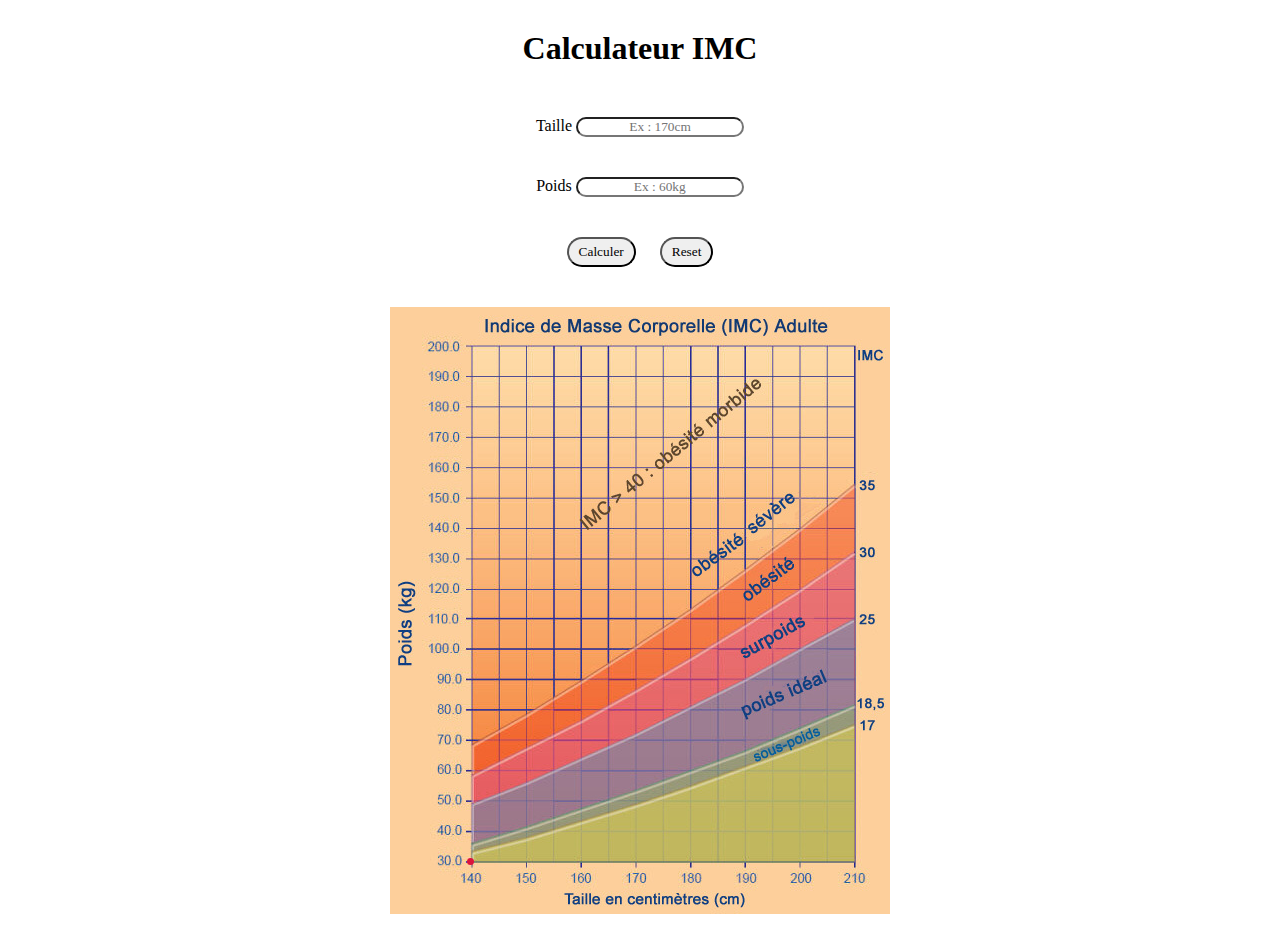
<file: Calculateur IMC/index.html>
<!DOCTYPE html>
<html lang="en">
<head>
    <meta charset="UTF-8">
    <meta http-equiv="X-UA-Compatible" content="IE=edge">
    <meta name="viewport" content="width=device-width, initial-scale=1.0">
    <link rel="stylesheet" href="css/css.css">
    <title>Document</title>
</head>
<body>
    <h1 id="titre">Calculateur IMC</h1>
    <div id="form">
        <div id="taille">
            <label for="tailleuser">Taille</label>
            <input type="text" name="" id="tailleuser" pattern="[0-9]{2}" placeholder="Ex : 170cm" title="Indiquez votre taille en centimètre (Ex: 170cm)">
        </div>
        
        <div id="poids">
            <label for="poidsuser">Poids</label>
            <input type="text" name="" id="poidsuser" placeholder="Ex : 60kg">
        </div>

        <div id="grpbtn">
            <button id="submit">Calculer</button>
            <button id="reset">Reset</button>
        </div>

    </div>

    <div id="resultat">

    </div>

    <div id="interpretation">

    </div>

    <div id="graphiqueentier">
        <div id="graphique">
            <div id="pr"></div>
        </div>
    </div>
    <script src="script/script.js"></script>
</body>
</html>
</file>
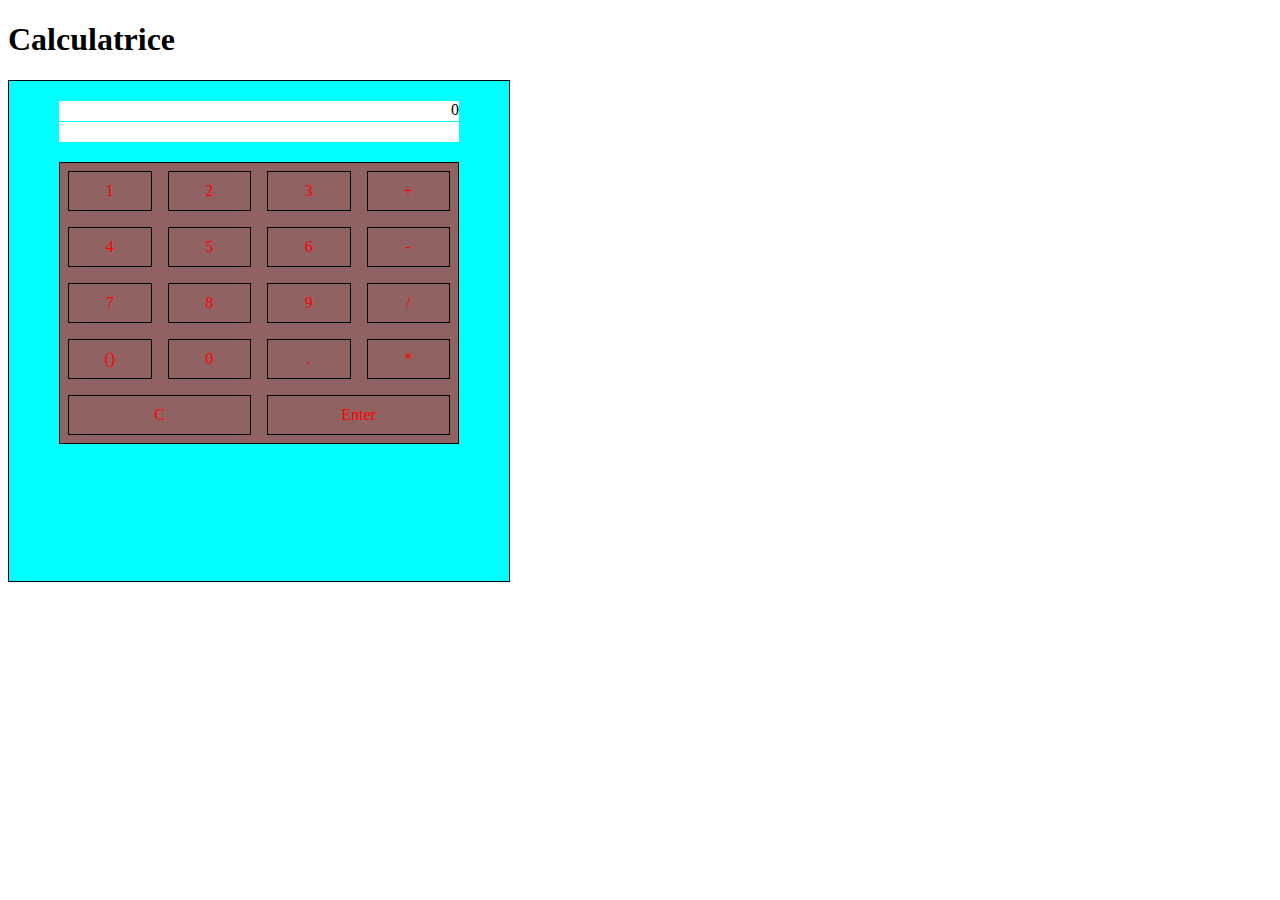
<file: Calculatrice/index.html>
<!DOCTYPE html>
<html lang="en">
<head>
    <meta charset="UTF-8">
    <meta http-equiv="X-UA-Compatible" content="IE=edge">
    <link rel="stylesheet" href="style.css">
    <meta name="viewport" content="width=device-width, initial-scale=1.0">
    <title>Document</title>
</head>
<body>
    <h1>Calculatrice</h1>
    <div id="ccentier">
        <div id="affichagenbr">                      </div>
        <div id="affichageres">                     </div>

        <div id="btns"> 
            <div id="chiffres">
                <div class="btnc">1</div>
                <div class="btnc">2</div>
                <div class="btnc">3</div>
                <div class="btnc">+</div>

                <div class="btnc">4</div>
                <div class="btnc">5</div>
                <div class="btnc">6</div>
                <div class="btnc">-</div>

                <div class="btnc">7</div>
                <div class="btnc">8</div>
                <div class="btnc">9</div>
                <div class="btnc">/</div>

                <div class="btnc">()</div>
                <div class="btnc">0</div>
                <div class="btnc">.</div>
                <div class="btnc">*</div>

                <div class="btnc">C</div>
                <div class="btnc">Enter</div>
            <!-- </div> -->
            <!-- <div id="operateur"> -->

            <!-- </div> -->
        </div>
    </div>
    <script src="js.js"></script>
</body>
</html>
</file>
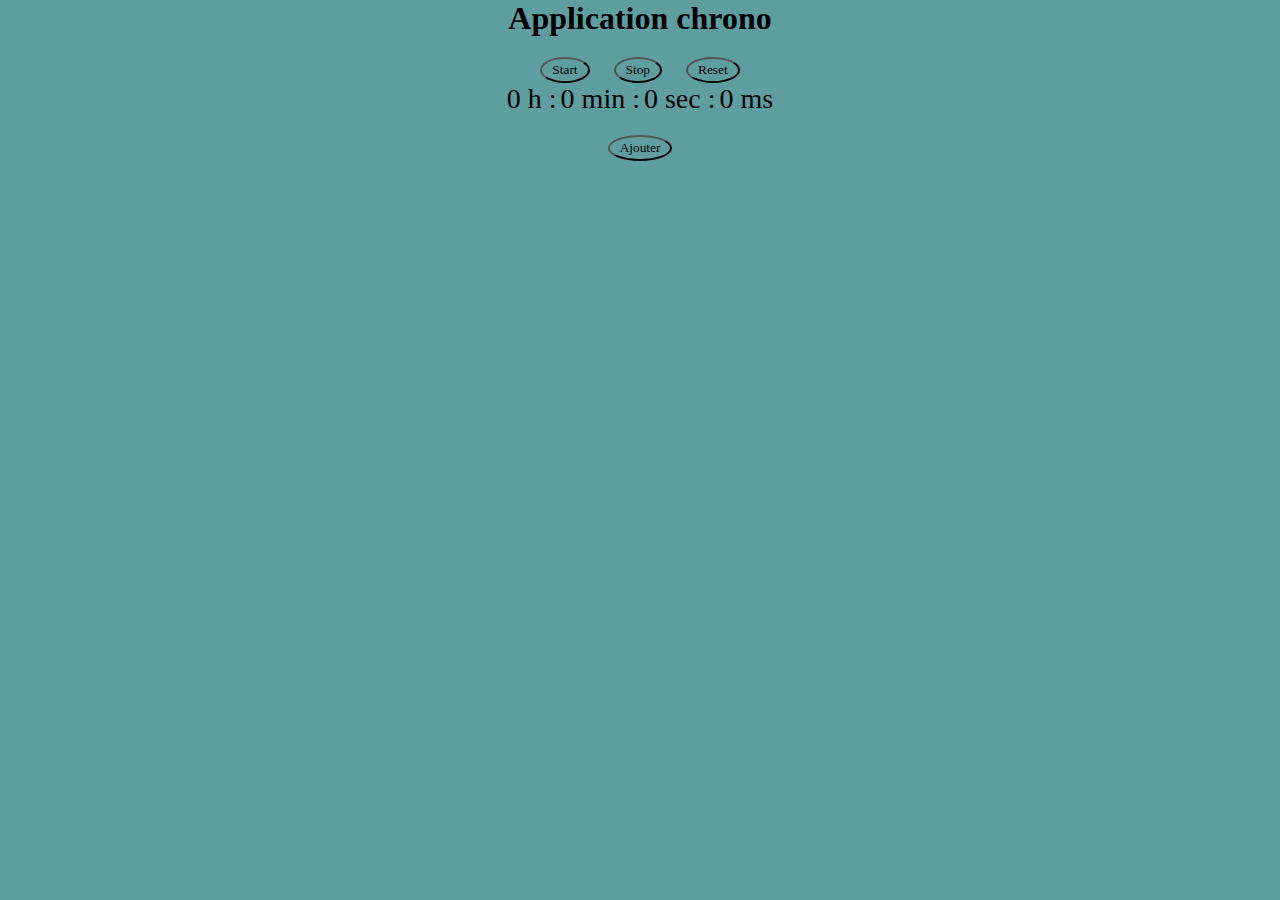
<file: Chronomètre/index.html>
<!DOCTYPE html>
<html lang="en">
<head>
    <meta charset="UTF-8">
    <meta http-equiv="X-UA-Compatible" content="IE=edge">
    <meta name="viewport" content="width=device-width, initial-scale=1.0">
    <link rel="stylesheet" href="css/css.css">
    <title>Document</title>
</head>
<body>

    <h1>Application chrono</h1>

    <div id="chrono">
        <div id="buttons">
            <button id="start">Start</button>
            <button id="stop">Stop</button>
            <button id="reset">Reset</button> 
        </div>

        <div id="heure">
            <span id="heurespan"> 0</span> h :
        </div>

        <div id="minutes">
            <span id="minutespan"> 0</span> min :
        </div>

        <div id="secondes">
            <span id="secondespan"> 0</span> sec :
        </div>

        <div id="miliemsec">
            <span id="milliemspan"> 0</span> ms
        </div>
    </div>

    <div id="ajouttour">
        <button id="ajouter">Ajouter</button> 
    </div>

    <div id="displayresult">
        <div id="resultat">

        </div>
        <div id="chronotour">

        </div>
    </div>

    <div id="bestlap">
        
    </div>

    
    <script src="script/script.js"></script>
</body>
</html>
</file>
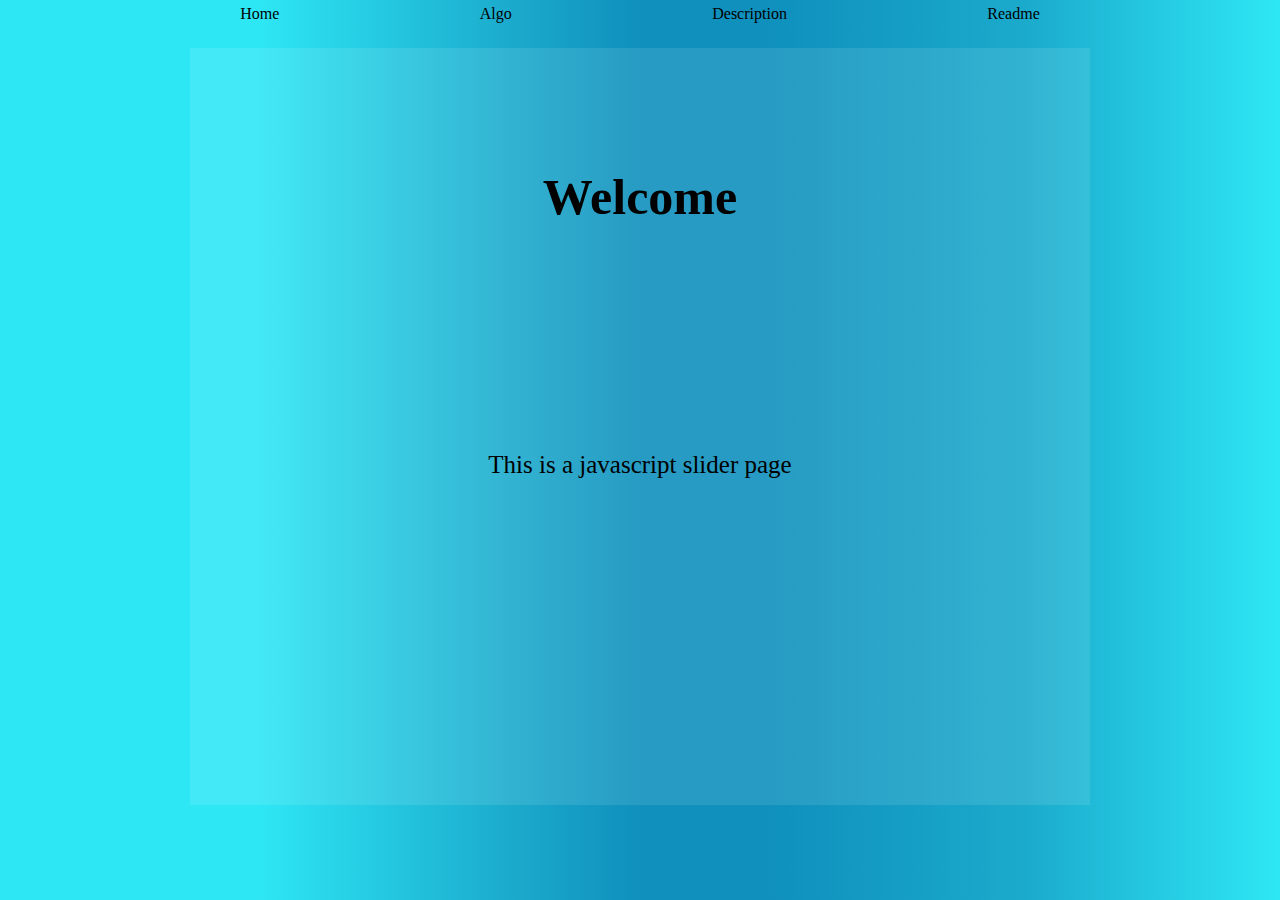
<file: Exo/index.html>
<!DOCTYPE html>
<html lang="en">
<head>
    <meta charset="UTF-8">
    <meta http-equiv="X-UA-Compatible" content="IE=edge">
    <meta name="viewport" content="width=device-width, initial-scale=1.0">
    <link rel="stylesheet" href="css.css">
    <title>Document</title>
</head>
<body>
    <header>
        <div id="titre-intro">

        </div>
        <nav id="navi">
            <ul>
                <li class="navbar">Home</li>
                <li class="navbar">Algo</li>
                <li class="navbar">Description</li>
                <li class="navbar">Readme</li>
            </ul>
        </nav>
    </header>

    <div id="sliderpage">

        <!--1st page-->
        <div class="txt active"> 
            <H1 class="titre">Welcome</H1>
            <section>
                <article id="article1stp">
                    This is a javascript slider page
                </article>
            </section>
        </div>

        <!--2nd page-->
        <div class="txt">
            <H1 class="titre">The algorithms</H1>

            <code id="algocode">
                <p>document.addEventListener('DOMContentLoaded', function (){</p><br>

                    <p class="tab1">let contentslide = document.getElementsByClassName('txt');</p>
                    <p class="tab1">var el = document.querySelectorAll(".navbar");</p>
                    <p class="tab1">let sliderp_t=document.getElementsByClassName('target-slider');</p>
                    <p class="tab1">let explain_t=document.getElementById('container_exp');</p><br/>
                
                    <p class="tab1"> for (let index = 1; index < contentslide.length; index++) {</p>
                        <p class="tab2">contentslide[index].style.transform = 'translateX(80%)';</p>
                    <p class="tab1">}</p><br>
                
                    <p class="tab1">for (let i = 0; i < (el.length); i++) {</p>
                        <p class="tab2">el[i].addEventListener("click", function(){</p>
                            <p class="tab3">for (let x = 0; x < el.length; x++) {</p>
                                <p class="tab4">if (i<x){</p>
                                    <p class="tab5">contentslide[x].style.transform = 'translateX(80%)';</p>
                                <p class="tab4">}</p>
                                <p class="tab4">else if (i>x){</p>
                                    <p class="tab5">contentslide[x].style.transform = 'translateX(-80%)';</p>
                                <p class="tab4">}</p>
                                <p class="tab4">contentslide[i].style.transform = 'translateX(0%)';</p>
                            <p class="tab3">}</p><br>
                            
                            <p class="tab3">for (let j = 0; j < el.length; j++) {</p>
                                <p class="tab4">contentslide[j].classList.remove("active")</p>
                            <p class="tab3">}</p><br/>
                            <p class="tab3">contentslide[i].classList.add("active");</p>
                        <p class="tab2">});</p>
                    <p class="tab1">}</p>
                <p>});</p>
            </code>

        </div>

        <!--3rd page-->
        <div class="txt">
            <section id="description">
                 <H1 class="titre">Description</H1>
                 <p id="description-p">Put your mouse on the lines below to see wich elements are concerned</p>
                 <div id="algo-desc">
                    <p><span class="target-slider">let contentslide = document.getElementsByClassName('txt')</span>;</p>
                    <p><span class="target-slider">var el = document.querySelectorAll(".navbar")</span>;</p>
                    <p><span class="target-slider">let sliderp_t=document.getElementsByClassName('target-slider')</span>;</p>
                    <p><span class="target-slider">explain_t=document.getElementById('container_exp');</span></p> 
                 </div>   
            </section>
           <div class="contain_">
                <p id="container_exp">

                </p>
           </div>
        </div>

        <!--4th page-->
        <div class="txt">
            <H1 class="titre">Readme</H1>
            <section id="readme">
                <p>When you use a for loop to create your addEventListener, they are declared created like this <br><br>

                    <ul id="the-tab">
                        <li>el[0] = the home page</li>
                        <li>el[1] = the Algo page</li>
                        <li>el[2] = the Description page</li>
                        <li>el[3] = the Readme page</li> 
                    </ul><br>
                    
                    We have 4 components in the nav so it will go from 0 to 3<br><br>
                    
                    When you click on it it returns the value assigned to it.<br><br>
                    
                    the second for loop is used to send the pages below it on the left and those above it on the right and place the one you clicked in the middle<br><br>
                    
                    For example here when you click on "Algo" it returns 1 so the "Home" page goes to the left, the "Description" and "Readme" pages will go to the right and "Algo" in the middle of the screen<br><br>
                    
                    the last loop serves to remove an "active" class attribute on all elements of the nav bar which sets their opacity to 0<br><br>
                    
                    and then we added the "active" class on the clicked element which puts its opacity at 1</p>  
            </section>
        </div>
    </div>


    <script src="js.js"></script>   
</body>
</html>
</file>
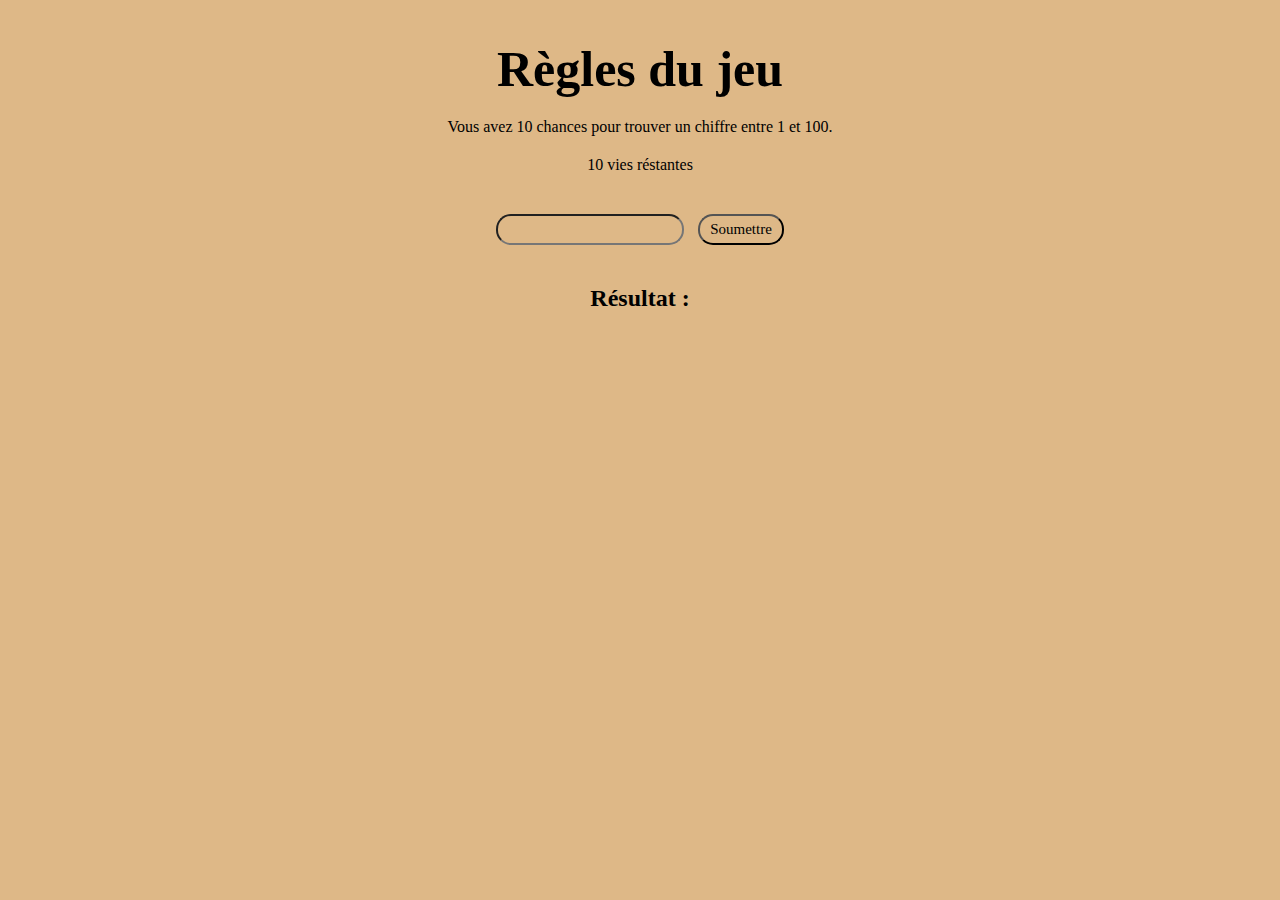
<file: Random number game/index.html>
<!DOCTYPE html>
<html lang="en">
<head>
    <meta charset="UTF-8">
    <meta http-equiv="X-UA-Compatible" content="IE=edge">
    <meta name="viewport" content="width=device-width, initial-scale=1.0">
    <link rel="stylesheet" href="css/css.css">
    <title>Générateur de nombre</title>
</head>
<body>
    <h1>Règles du jeu</h1>
    
    <p>
        Vous avez 10 chances pour trouver un chiffre entre 1 et 100.
    </p>

    <p class="nombrevies">

    </p>
    
    <input type="text" id="user_val"/>

    <button id="valider">Soumettre</button>

    <p id="ploumo">

    </p>

    <h2>
        Résultat : 
    </h2>
    <ul id="resutilisateur">

    </ul>

    <div id="rejouer">

    </div>

    <script src="script/main.js"></script>
</body>
</html>
</file>
<file: Calculateur IMC/css/css.css>
*{
    margin: 0;
    padding: 0;
    font-family: cursive;
    /* background-color: darkcyan; */
    text-align: center;
    /* border: 1px solid black; */
}

#titre{
    padding: 30px 0px;
}
#taille, #poids, #grpbtn, #afres, #afexp, #interpretation{
    padding: 20px 0px;;
}

input, button{
    border-radius: 25px;
}

button{
    margin: 0px 10px;
    padding: 5px 10px;
}

#interpretation{
    width: 80%;
    display: flex;
    flex-wrap: nowrap;
    align-items: center;
    /* border: 1px solid black; */
    margin: 0 auto;
    padding: 0px 0px;
}

.divimcs{
    /* border-top: 1px solid black;
    border-bottom:1px solid black; */
    /* display: inline-block; */
    margin: 0 auto;
    width: 80%;
    padding: 25px 0px;
    overflow: hidden;
    font-size: 15px;
}

.divimcs:first-child{
    border-radius: 20px 0px 0px 20px;
}

.divimcs:last-child{
    border-radius: 0px 20px 20px 0px;
}

.divimcs:nth-child(-n+18){
    background-color: blanchedalmond;
}

.divimcs:nth-child(n+19){
    background-color:rgb(245, 207, 138);
}

.divimcs:nth-child(n+25){
    background-color:rgb(168, 128, 54);
}

.divimcs:nth-child(n+30){
    background-color:rgb(150, 103, 15);
}

.divimcs:nth-child(n+35){
    background-color:rgb(150, 64, 15);
}

.divimcs:nth-child(n+40){
    background-color:rgb(150, 15, 15);
}

/* .divimcs:nth-child(23){
    background-color: rgb(114, 95, 65);
    padding : 22.5px 0px;
} */

#graphiqueentier{

    background-image: url("../images/imc.jpg");
    height: 607px;
    width: 500px;
    margin: 20px auto;

    /* border: crimson 1px solid; */
}

#graphique{
    height: 516px;
    width: 384px;
    /* border: 1px solid black; */
    position: relative;
    top: 38px;
    left: 80px;
}

#pr{
    background-color: crimson;
    width: 7px;
    height: 7px;
    border-radius: 100%;
    position: absolute;
    bottom: -3.5px;
    left: -3px;
}
</file>
<file: Calculatrice/style.css>
#ccentier{
    width: 500px;
    height: 500px;
    background-color: aqua;
    border: 1px solid black;
}

#affichagenbr,
#affichageres{
    width: 400px;
    height: 20px;
    margin: 0 auto;
    background-color: white;
    text-align: right;
}

#affichagenbr{
    margin-top: 20px;
    border-bottom: 1px solid aqua;
}

#btns{

    width: 400px;
    background-color: rgb(145, 98, 98);
    margin: 0 auto;
    margin-top: 20px;
    display: flex;
    align-items: center;
    
}

#chiffres{
    display: flex;
    flex-wrap: wrap;
    width: 400px;
    border: 1px solid black;
}
#chiffres div{
    border: 1px solid black;
    color: red;
    flex: 1 1 60px;
    text-align: center;
    padding: 10px;
    margin: 8px;
}

/* #operateur{
    border: solid 1px black;
    width: 100px;
    display: flex;
    flex-wrap: wrap;

}

#operateur div{
    border: 1px solid rgb(31, 57, 160);
    margin: 10px 10px;
    flex: 1 1 60px;
    text-align: center;
    padding: 10px;
    margin: 8px;
} */
</file>
<file: Chronomètre/css/css.css>
*{
    margin:0;
    padding: 0;
    text-align: center;
    font-family: cursive;
    background-color: cadetblue;
}

#chrono{
    /* border: 1px solid black; */
    margin: 20px 0px;
}

#heure, #minutes, #secondes, #miliemsec{
    display: inline-block;
    font-size: 28px;
}

button{
    margin: 0px 10px;
    padding: 3px 10px;
    border-radius: 100%;
}

#displayresult{
    display: flex;
    justify-content: space-around;
}
#resultat, #chronotour, #bestlap{
    margin-top: 20px;
    padding: 20px;
    /* border: 1px solid blue; */
}
</file>
<file: Exo/css.css>
*{
    margin: 0;
    padding: 0;
}

html{
    /* border: 1px solid black; */
    overflow-x: hidden;
    background: rgb(46,231,245);
background: linear-gradient(90deg, rgba(46,231,245,1) 20%, rgba(27,170,204,1) 40%, rgba(15,144,189,1) 50%, rgba(15,144,189,1) 60%, rgba(27,170,204,1) 80%, rgba(46,231,245,1) 100%);
}


/*--------------------------------------HEADER PART----------------------------------------*/
header{
    width: 1000px;
    margin: 0 auto;
    text-align: center;
    /* border: 1px solid black; */
}

nav ul{
    display: flex;
    justify-content: space-around;
}
nav ul li{
    list-style: none;
    padding: 5px 30px;
    /* border: 1px solid black; */
    cursor: pointer;
}


/*---------------CONTAINER PART--------------------------------------*/
#sliderpage{
    width: 1000px;
    position: absolute;
    margin-left: auto;
margin-right: auto;
left: 0;
right: 0;
    margin-top: 10px;
    min-height: 93.5vh;/*93.5*/
    /* background-color: rgba(0, 0, 0, 0.6); */
}

#sliderpage > div{
    /* border: 1px solid black; */
    /* background-color: white; */
    position: absolute;
    left: 0;
    right: 0;
    margin-left: auto;
    margin-right: auto;
    margin-top: 10px;
    width: 900px;
    min-height: 90%;
    /* top: 200px;
    right: 42.5%; */
}
/*-------------PAGES_PAGE1----------------*/
.titre{
    font-family:cursive;
    margin-top: 120px;
    font-size: 50px;
    text-align: center;
}

#article1stp{
    font-size: 25px;
    font-family:cursive;
    position: absolute;
    margin-top:25%;
    left: 0;
    right: 0;
    text-align: center;
}

/*-----------PAGE 2----------------*/

#algocode{
    display: block;
    margin-top: 90px;
    margin-left: 20%;
    font-family: 'Courier New', Courier, monospace;
}

.tab1{
    margin-left: 20px;
}

.tab2{
    margin-left: 40px;
}
.tab3{
    margin-left: 60px;
}
.tab4{
    margin-left: 80px;
}
.tab5{
    margin-left: 100px;
}

/*------------PAGE 3--------------*/
#algo-desc{
    font-family: cursive;
    margin-top: 100px;
    margin: 100px auto 0 auto;
    width:500px;
}

#description-p{
    text-align:center;
    padding-top: 100px;
}

/*-----------PAGE 5---------------*/

#readme{
    font-family :cursive;
    width: 800px;
    margin:40px auto 0 auto;
}

#the-tab{
    margin-left: 30px;
}

/*--------JS PART---------*/
.txt{
    opacity: 0;
    transition: ease-out 0.3s;
    background-color: rgb(46,231,245);
    color: rgb(46,231,245);
}

.txt.active{
    opacity:1;
    transform: translateX(0%);
    transition: ease-out 0.3s;
    background-color: rgba(255, 255, 255, 0.1);
    color: black;
}

.txt #container_exp{
    width: 80%;
    margin: 0 auto;
    text-align: center;
    margin-top: 100px;
    font-size:30px;
}

.txt #container_exp p{
    transition: ease-out 1s;
}
</file>
<file: Random number game/css/css.css>
*{
    margin:0;
    padding: 0;
    margin: 20px 0px;
    text-align: center;
    background-color: burlywood;
    font-family: cursive;
}

h1{
    margin:20px 0px;
    font-size: 50px;
    /* border: 1px solid darkblue; */
}

/* p{

} */
li{
    /* float: left; */
    padding: 10px;
    margin: 0 20px;
    list-style: decimal;
}

ul{
    width: 43%;
    margin: auto;
    /* border: darkblue 1px solid; */
}

button, input{
    padding: 5px 0px;
    border-radius: 15px;
    font-size: 15px;
}

button{
    padding: 5px 10px;
    margin-left:10px;
}

#rejouer{
    /* border: 1px solid black; */
}
</file>
